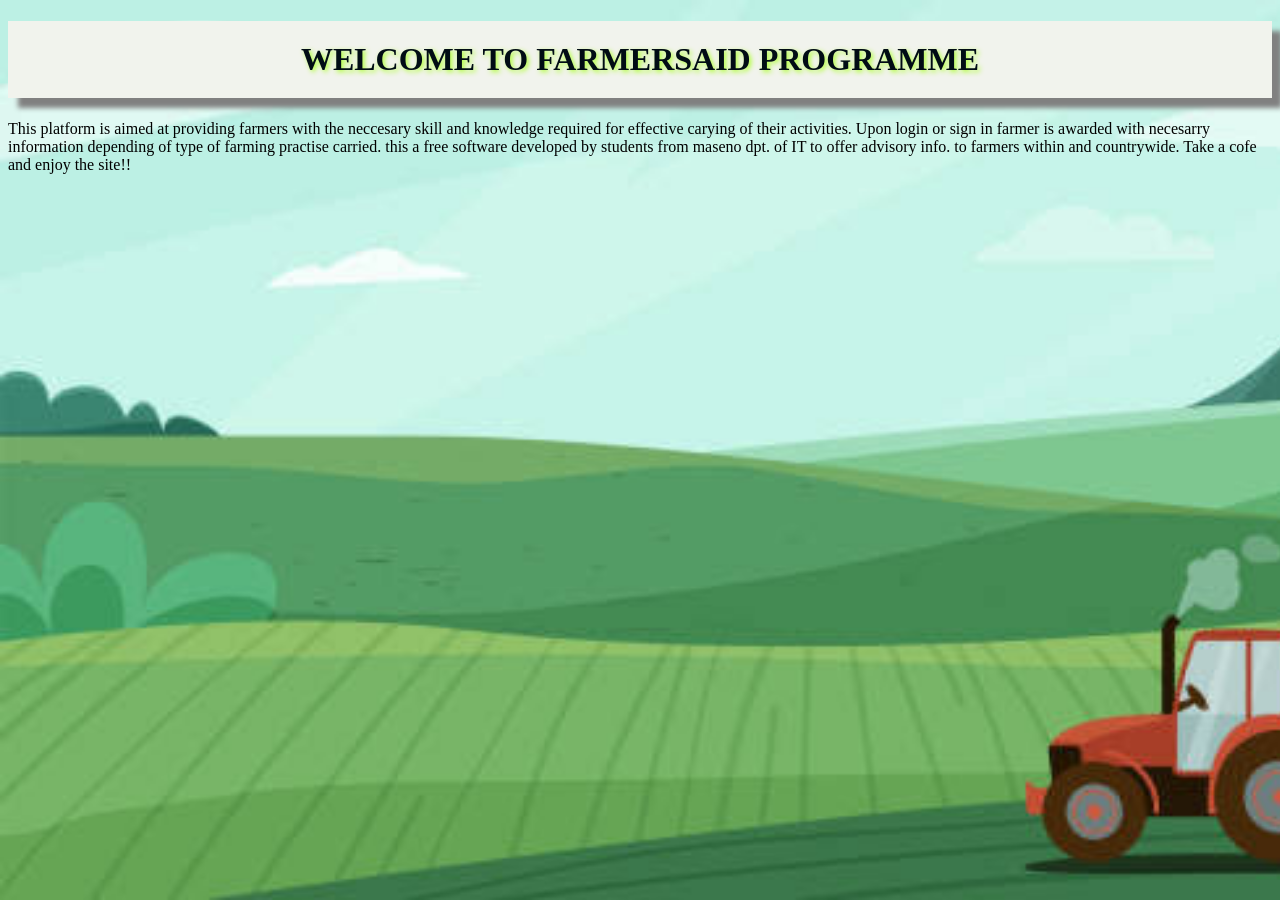
<file: home.html>
<!DOCTYPE html>
<html lang="en">
<head>
    <meta charset="UTF-8">
    <meta http-equiv="X-UA-Compatible" content="IE=edge">
    <meta name="viewport" content="width=device-width, initial-scale=1.0">
    <title>about</title>
    <link rel="stylesheet" href="farmer.css">
</head>
<body>
<h1 class="header"> WELCOME TO FARMERSAID PROGRAMME</h1>

<p>This platform is aimed at providing farmers with the neccesary skill and knowledge required for effective carying 
    of their activities. Upon login or sign in farmer is awarded with necesarry information depending of type of farming 
    practise carried. this a free software developed by students from maseno dpt. of IT to offer advisory info. to farmers 
    within and countrywide. Take a cofe and enjoy the site!!
</p>
</body>

</body>
</html>
</file>
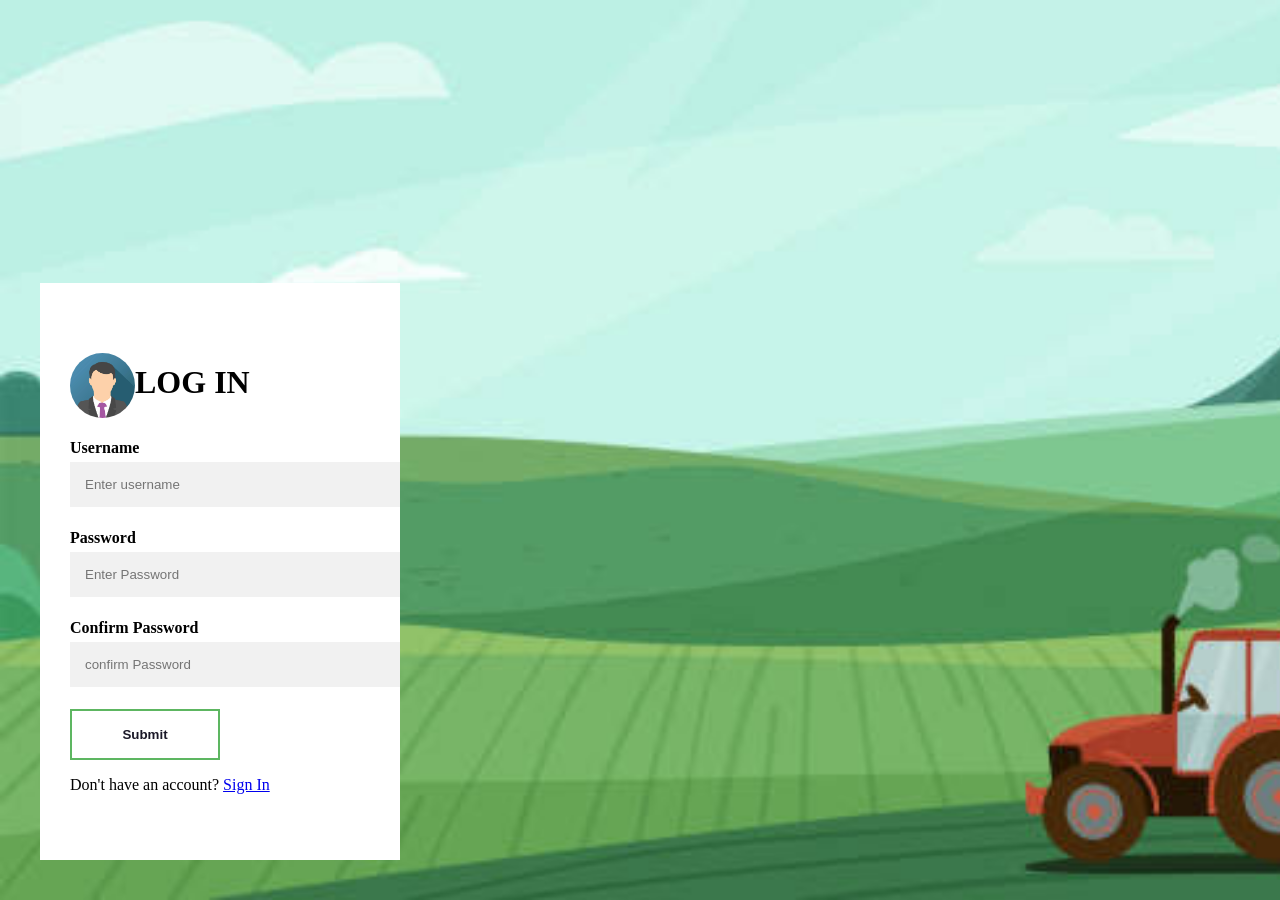
<file: register.html>
<!DOCTYPE html>
<html lang="en">
<head>
    <meta charset="UTF-8">
    <meta http-equiv="X-UA-Compatible" content="IE=edge">
    <meta name="viewport" content="width=device-width, initial-scale=1.0">
    <title>Register</title>
    <link rel="stylesheet" href="farmer.css">
</head>
<body >

    
<form action="login_page.php" class="container" class="alert alert-succes" method="POST">
    <br>
    <h1><img src="images/avatar.jpeg" alt="" class="avatar">LOG IN</h1>
    <label for="username"><b>Username</b></label>
    <input type="text" placeholder="Enter username" name="Username" required>
<br>
    <label for="psw"><b>Password</b></label>
    <input type="text" placeholder="Enter Password" name="Password" required>

    <label for="psw"><b>Confirm Password</b></label>
    <input type="text" placeholder="confirm Password" name="Confirm_password" required>
    <br>
    <button type="submit" class="btn"><strong>Submit</strong></button>
<br>
<p>Don't have an account? <a href="signup.html">Sign In</a></p>
      </div>
  </form>
</body>
</html>
</file>
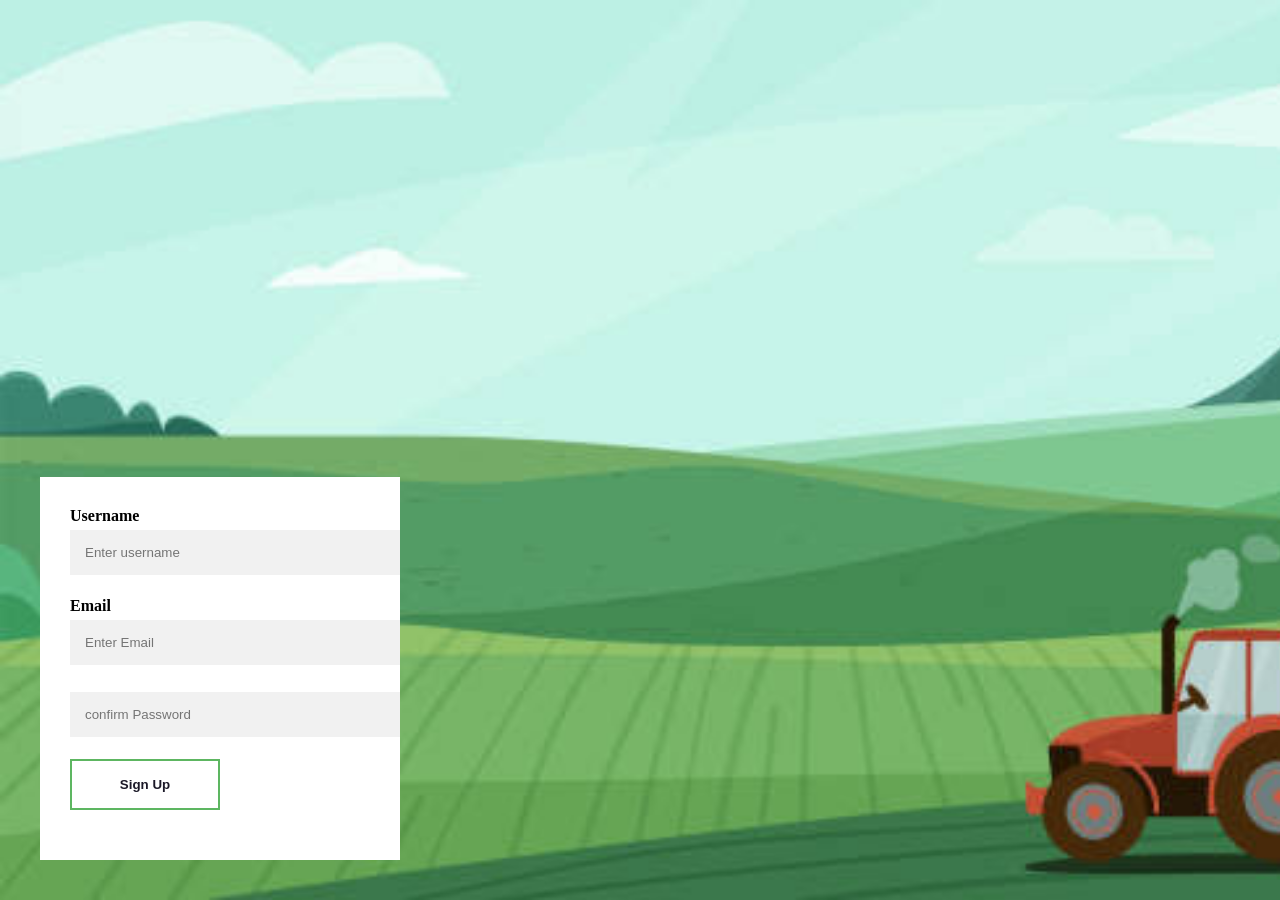
<file: signup.html>
<!DOCTYPE html>
<html lang="en">
<head>
    <meta charset="UTF-8">
    <meta http-equiv="X-UA-Compatible" content="IE=edge">
    <meta name="viewport" content="width=device-width, initial-scale=1.0">
    <link rel="stylesheet" href="farmer.css">
    <title>signin</title>
</head>
<body>
    <form action="/action_page.php" class="container" class="alert alert-succes" >
    <label for="username"><b>Username</b></label>
    <input type="text" placeholder="Enter username" name="user" required>
    <label for="email"><b>Email</b></label>
    <input type="text" placeholder="Enter Email" name="email" required>
    <input type="password" placeholder="confirm Password" name="psw" required>
    <button type="submit" class="btn"><strong>Sign Up</strong></button>
</body>
</html>
</file>
<file: farmer.css>
.header{
    color: rgb(1, 12, 21);
    background-color: #f1f3ed;
    text-align: center;
    padding: 20px;
    text-shadow: 2px 2px 5px greenyellow;
    box-shadow: 10px 10px 5px grey;
    position:top;
}
.topnav {
    overflow: hidden;
    background-color: rgb(235, 17, 228);
    position: fixed;
}
.topnavbar a{
    float: right;
    display: block;
    color: #030011;
    text-align: center;
    padding: 14px 16px;
    text-decoration: none;
    background-color:rgb(244, 245, 238);
    border:1px solid rgb(239, 238, 242);
    
}
.topnavbar a:hover{
        background-color: rgb(221, 233, 240);
        color: rgb(50, 51, 48);
}
body{
    background-color:rgb(236, 240, 241) ;
    background-image: url("images/farmer1.jpg");
    background-attachment: fixed;
    background-repeat:no-repeat;
    background-size:cover;
    background-origin: content-box;
    /*background-image: linear-gradient(to right, red , yellow);*/
}
.container {
    display: block;
    position: absolute;
    margin: 40px;
    max-width: 300px;
    padding: 30px;
    background-color: white;
  }
  input[type=text], input[type=password] {
    width: 100%;
    padding: 15px;
    margin: 5px 0 22px 0;
    border: none;
    background: #f1f1f1;
  }
  input[type=text]:focus, input[type=password]:focus {
    background-color: #ddd;
    outline: none;
  }

  .btn {
    color: white;
    padding: 16px 20px;
    cursor: pointer;
    width: 50%;
    opacity: 0.9;
    background-color: white;
    color: #030011;
    border: 2px solid #4CAF50; 
  }
  
  .btn:hover {
    opacity: 1;
  }
  .avatar {
    vertical-align: middle;
    width: 65px;
    height: 65px;
    border-radius: 70%;
  }  
  .signin {
    background-color: #f1f1f1;
    text-align: center;
    position: fixed;
    
  }
  .nav-item{

    float: right;
  }
  .carousel-item{
    height: 30rem;
    width: 100%;
    background-color: #030011;
    color: #ddd;
    background-size: cover;
    background-repeat: no-repeat;
    opacity: 25;
    box-shadow: #4CAF50;
    border-radius: 0%;
  }
  .container{
    position: absolute;
    bottom: 0%;
    left: 0%;
    right: 0%;
padding-bottom: 50px;
  }

  .gallery{
      position: relative;
      display:block;

  }
  .desc{
    position: absolute;
    bottom: 15px;
    left: 15px;
    color: white;
    font-size: 20px;
  }
.carousel-item active{
width: 200%;
height:300%;

}
</file>
